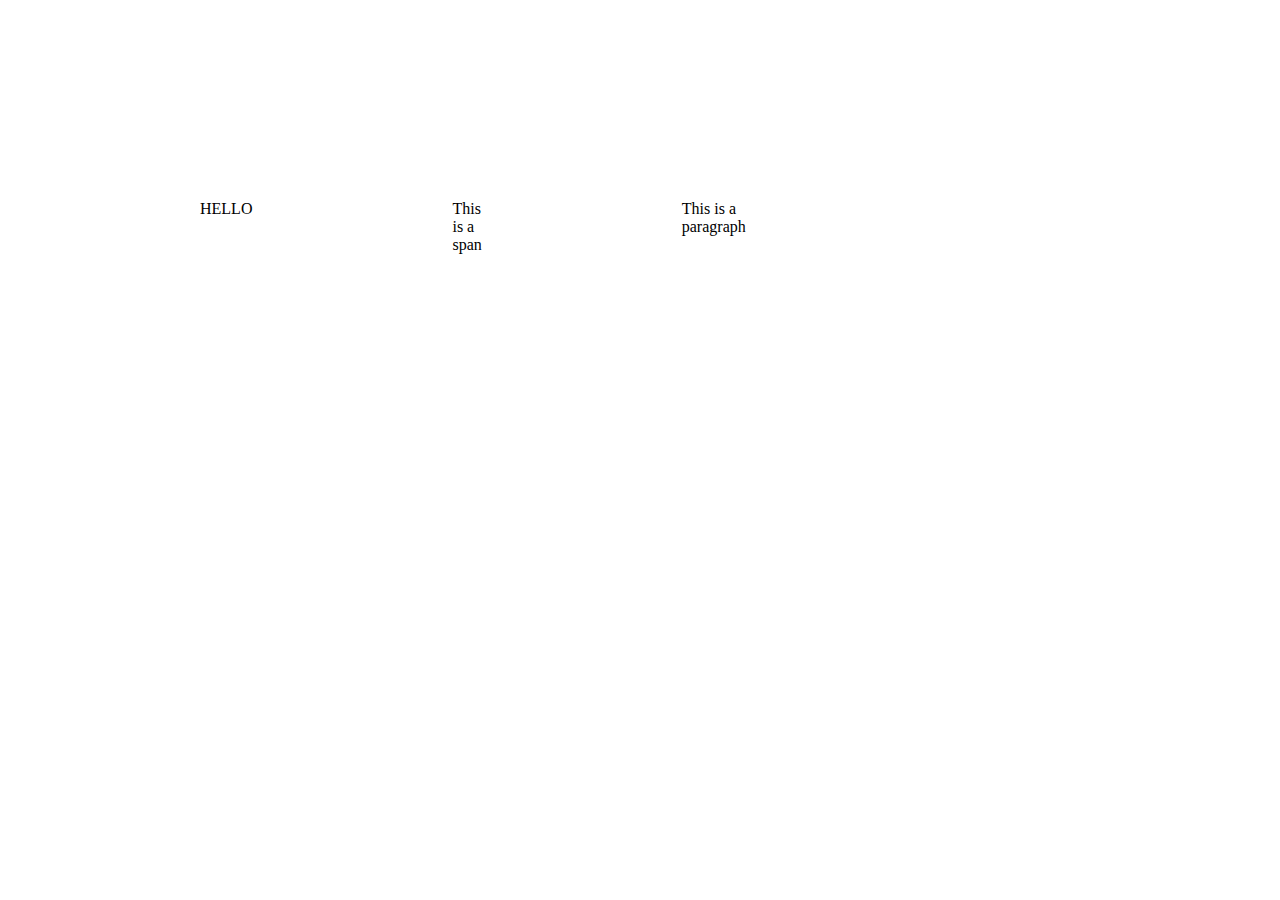
<file: color-div-1.html>
<!DOCTYPE html>
<html lang="en">
<head>
    <meta charset="UTF-8">
    <meta name="viewport" content="width=device-width, initial-scale=1.0">
    <title>Color Division</title>
    <style>
        * {
            margin: 100px;
            padding: 0;
        }

        body {
            margin: 0;
            display: flex;
        }

        .first-section, .second-section, .third-section {
            width: 100%;
            height: 350px;
        }

        .first-section {
            background-color: red;
        }

        .second-section {
            background-color: blue;
        }
        
        .third-section {
            display: inline-flex;
        }

        .third-section-1, .third-section-2 {
            height: 100%;
        }

        .third-section-1 {
            width: 40%;
            background-color: green;
        }

        .third-section-2 {
            width: 60%;
            background-color: yellow;
        }
    </style>
</head>
<body>
    <div>HELLO</div>
    <span>This is a span</span>
    <p>This is a paragraph</p>
    <div class="first-section"></div>
    <div class="second-section"></div>
    <div class="third-section">
        <div class="third-section-1">
            <div class="another">
                <div class="next1">
                    <div class="next2"></div>
                </div>
            </div>
        </div>
        <div class="third-section-2"></div>
    </div>
</body>
</html>
</file>
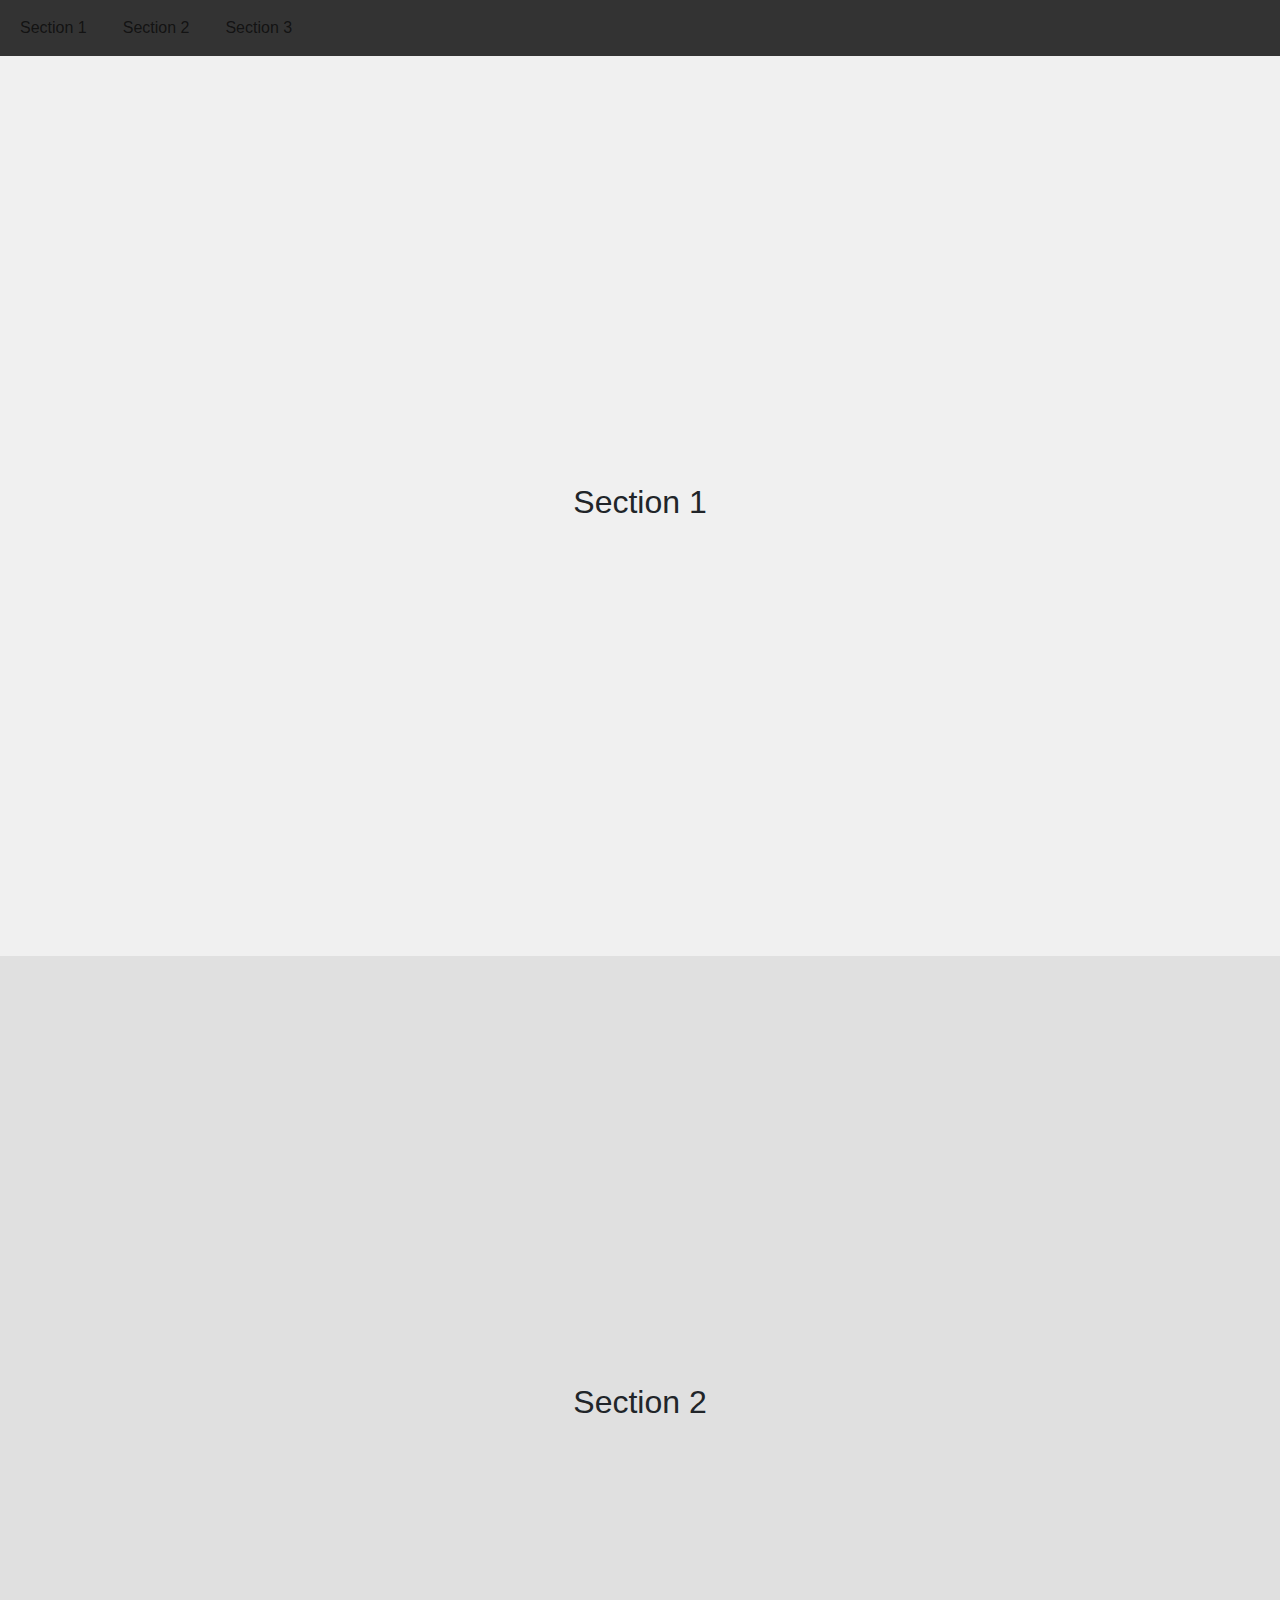
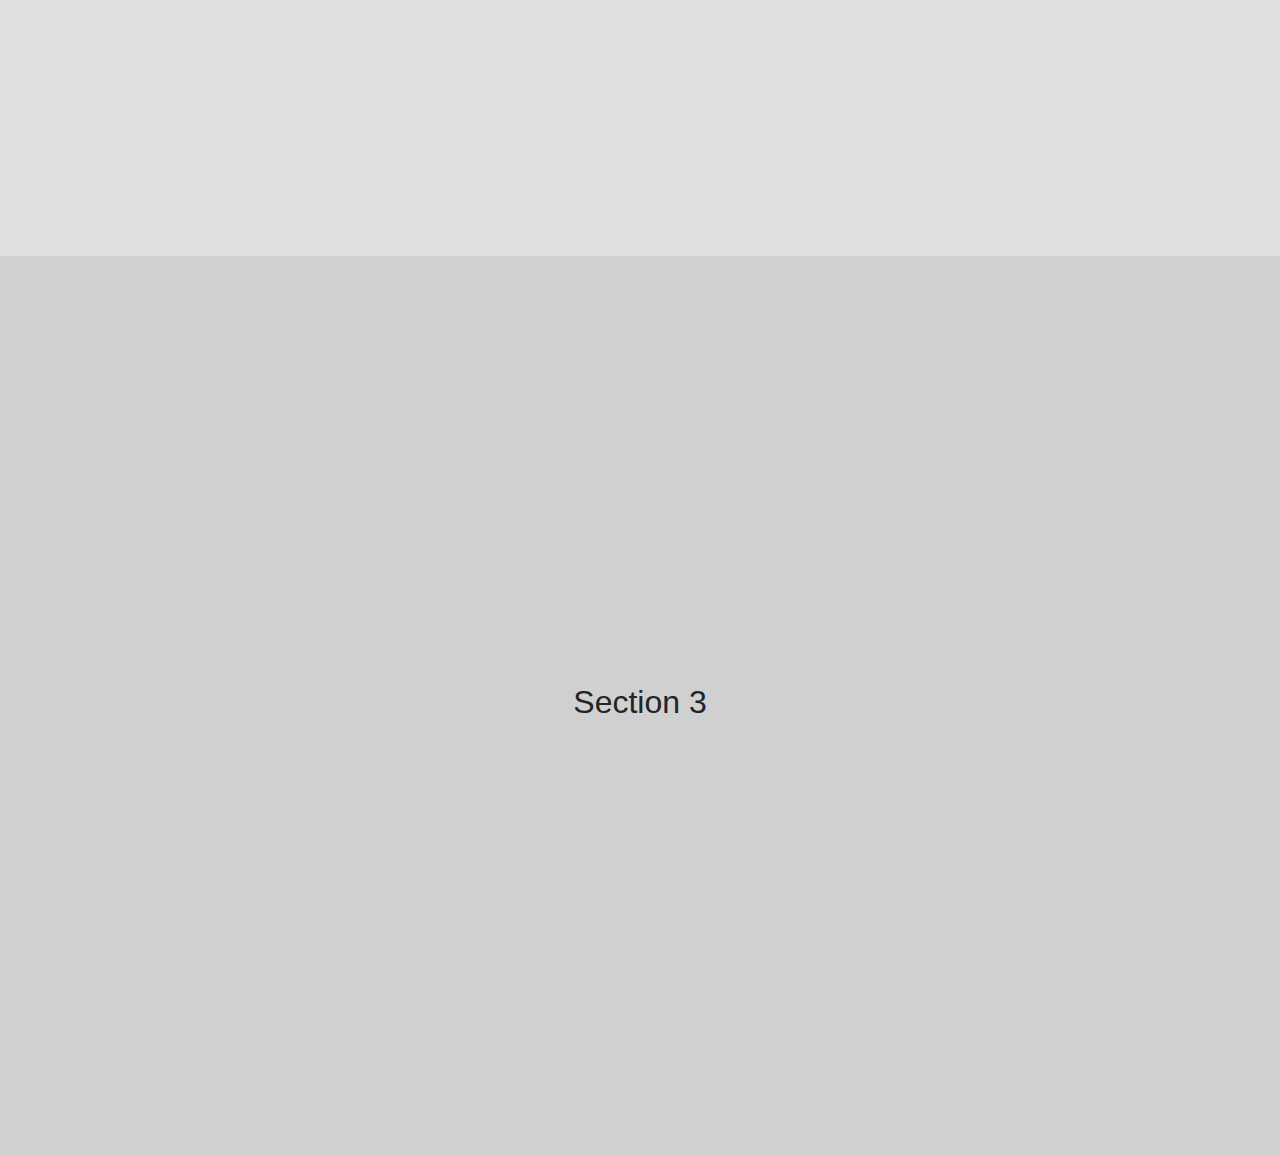
<file: css-practice.html>
<!DOCTYPE html>
<html lang="en">
    <head>
        <meta charset="UTF-8">
        <meta name="viewport" content="width=device-width, initial-scale=1">
        <title>CSS Practice</title>
        <link rel="stylesheet" href="/bootstrap/css/bootstrap.min.css">
        <link rel="stylesheet" href="global.css">
        <style>
          /* * {
            box-sizing: border-box;
          }
          
          .row::after {
            content: "";
            clear: both;
            display: table;
          }
          
          [class*="col-"] {
            float: left;
            padding: 15px;
          }
          
          html {
            font-family: "Lucida Sans", sans-serif;
          }
          
          .header {
            background-color: #9933cc;
            color: #ffffff;
            padding: 15px;
          }
          
          .menu ul {
            list-style-type: none;
            margin: 0;
            padding: 0;
          }
          
          .menu li {
            padding: 8px;
            margin-bottom: 7px;
            background-color: #33b5e5;
            color: #ffffff;
            box-shadow: 0 1px 3px rgba(0,0,0,0.12), 0 1px 2px rgba(0,0,0,0.24);
          }
          
          .menu li:hover {
            background-color: #0099cc;
          }
          
          .aside {
            background-color: #33b5e5;
            padding: 15px;
            color: #ffffff;
            text-align: center;
            font-size: 14px;
            box-shadow: 0 1px 3px rgba(0,0,0,0.12), 0 1px 2px rgba(0,0,0,0.24);
          }
          
          .footer {
            background-color: #0099cc;
            color: #ffffff;
            text-align: center;
            font-size: 12px;
            padding: 15px;
          }
          
          /* For mobile phones: */
          /* [class*="col-"] {
            width: 100%;
          } */

          /* .header-1 {
            color: red;
          }  */

          
          /* @media only screen and (min-width: 600px) {
            .col-s-1 {
              width: 8.33%;
            }
            .col-s-2 {width: 16.66%;}
            .col-s-3 {width: 25%;}
            .col-s-4 {width: 33.33%;}
            .col-s-5 {width: 41.66%;}
            .col-s-6 {width: 50%;}
            .col-s-7 {width: 58.33%;}
            .col-s-8 {width: 66.66%;}
            .col-s-9 {width: 75%;}
            .col-s-10 {width: 83.33%;}
            .col-s-11 {width: 91.66%;}
            .col-s-12 {width: 100%;}


            .header-1 {
              color: blue;
            }
          }
          @media only screen and (min-width: 768px) {
            .col-1 {width: 8.33%;}
            .col-2 {width: 16.66%;}
            .col-3 {width: 25%;}
            .col-4 {width: 33.33%;}
            .col-5 {width: 41.66%;}
            .col-6 {width: 50%;}
            .col-7 {width: 58.33%;}
            .col-8 {width: 66.66%;}
            .col-9 {width: 75%;}
            .col-10 {width: 83.33%;}
            .col-11 {width: 91.66%;}
            .col-12 {width: 100%;}

            .header-1 {
              color: green;
            }
          } */
          </style>
    </head>
    <body>
        <nav class="sticky-top navbar navbar-expand-lg bg-body-primary">
            <div class="container-fluid">
                <div></div>
                <button 
                    class="navbar-toggler" 
                    type="button" 
                    data-bs-toggle="collapse" 
                    data-bs-target="#navbarNavDropdown" 
                    aria-controls="navbarNavDropdown" 
                    aria-expanded="false" 
                    aria-label="Toggle navigation">
                  <span class="navbar-toggler-icon"></span>
                </button>
                <div class="collapse navbar-collapse" id="navbarNavDropdown">
                    <ul class="navbar-nav">
                        <li class="navbar-item">
                            <a class="nav-link" href="#section1">Section 1</a>
                        </li>
                        <li class="navbar-item">
                            <a class="nav-link" href="#section2">Section 2</a>
                        </li>
                        <li class="navbar-item">
                            <a class="nav-link" href="#section3">Section 3</a>
                        </li>
                    </ul>
                </div>
            </div>
        </nav>

        <section id="section1">
            <h2>Section 1</h2>
        </section>
        <section id="section2">

            <h2>
                Section 2
            </h2>
        </section>
        <section id="section3">
            <h2>Section 3</h2>
        </section>
        
        
        <script src="bootstrap/js/bootstrap.bundle.min.js"></script>
    </body>
</html>
</file>
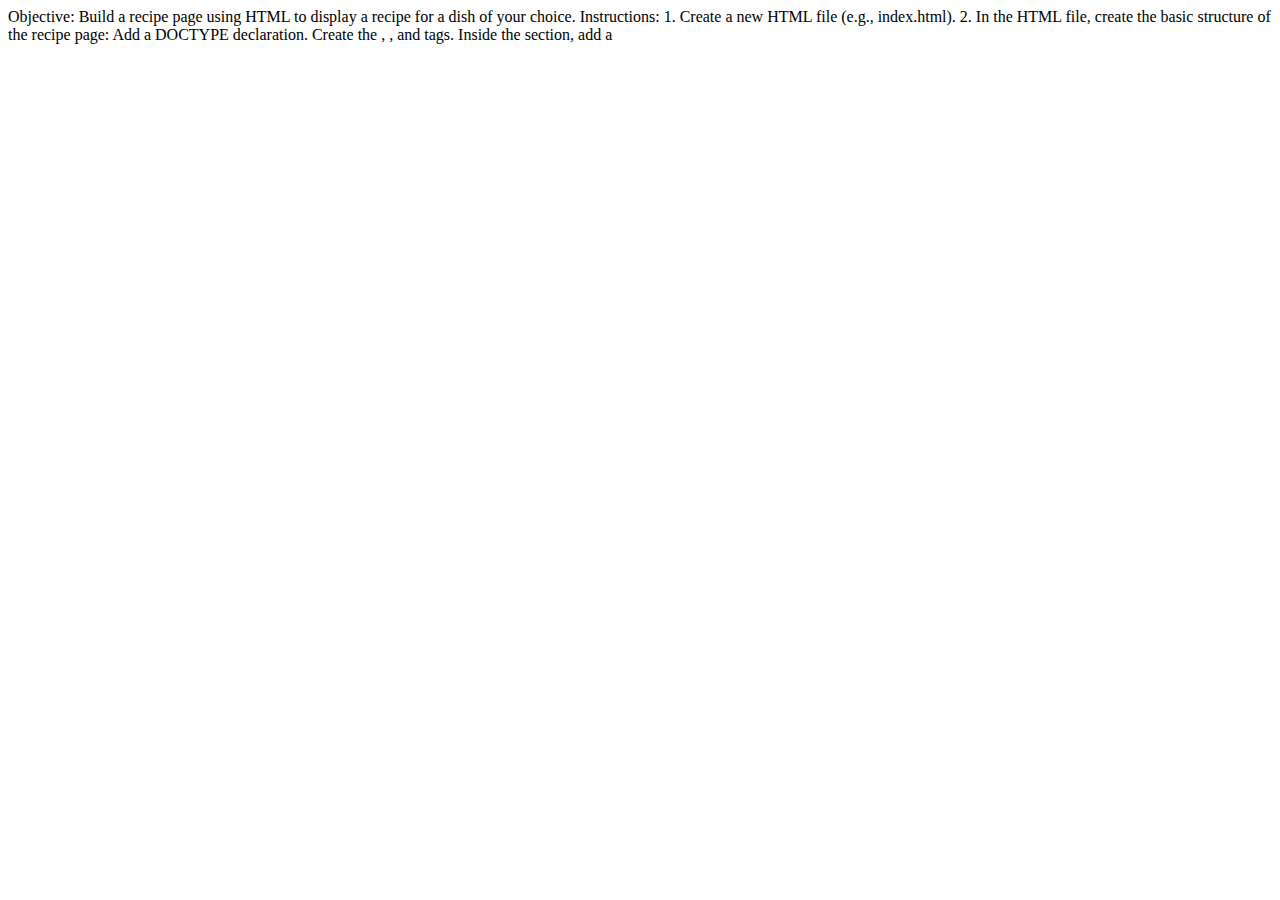
<file: Objective: Build a recipe page using HTM.html>
Objective: Build a recipe page using HTML to display a recipe for a dish of your choice.

Instructions:

1. Create a new HTML file (e.g., index.html).

2. In the HTML file, create the basic structure of the recipe page:
    Add a DOCTYPE declaration.
    Create the <html>, <head>, and <body> tags.
    Inside the <head> section, add a <title> with the name of the dish.

3. In the <body> section, create the following elements:
    A header with the name of the dish and a short description.
    An image of the prepared dish.
    
    (CLUE: This should be in bullet form)
    A list of ingredients needed to make the dish. 
    Step-by-step instructions to prepare the dish.

4. Use appropriate HTML tags to structure the content, such as headings, paragraphs, lists, and images.
</file>
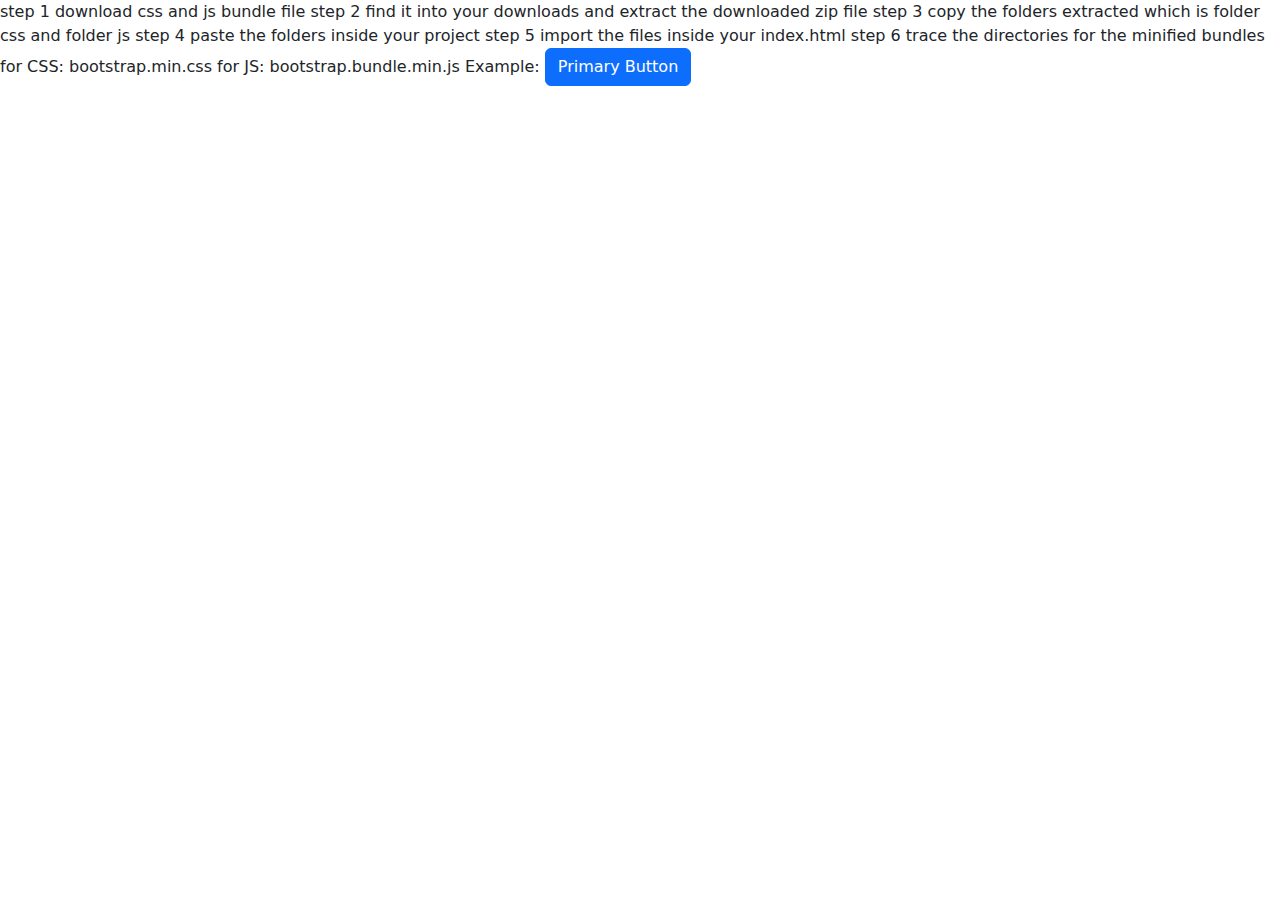
<file: step 1 download css and js bundle file.html>
step 1 download css and js bundle file

step 2 find it into your downloads and extract the downloaded zip file

step 3 copy the folders extracted which is folder css and folder js

step 4 paste the folders inside your project

step 5 import the files inside your index.html

step 6 trace the directories for the minified bundles
    for CSS: bootstrap.min.css
    for JS: bootstrap.bundle.min.js


Example: 

<!DOCTYPE html>
<html lang="en">
    <head>
        <meta charset="UTF-8">
        <meta name="viewport" content="width=device-width, initial-scale=1">
        <title>CSS Practice</title>

        <!-- FOR THE CSS bundle -->
        <link rel="stylesheet" href="/bootstrap/css/bootstrap.min.css">

        <link rel="stylesheet" href="global.css">
    </head>
    <body>
        <button class="btn btn-primary">Primary Button</button>

        <!-- FOR THE JS BUNDLE -->
        <script src="bootstrap/js/bootstrap.bundle.min.js"></script>
    </body>
</html>
</file>
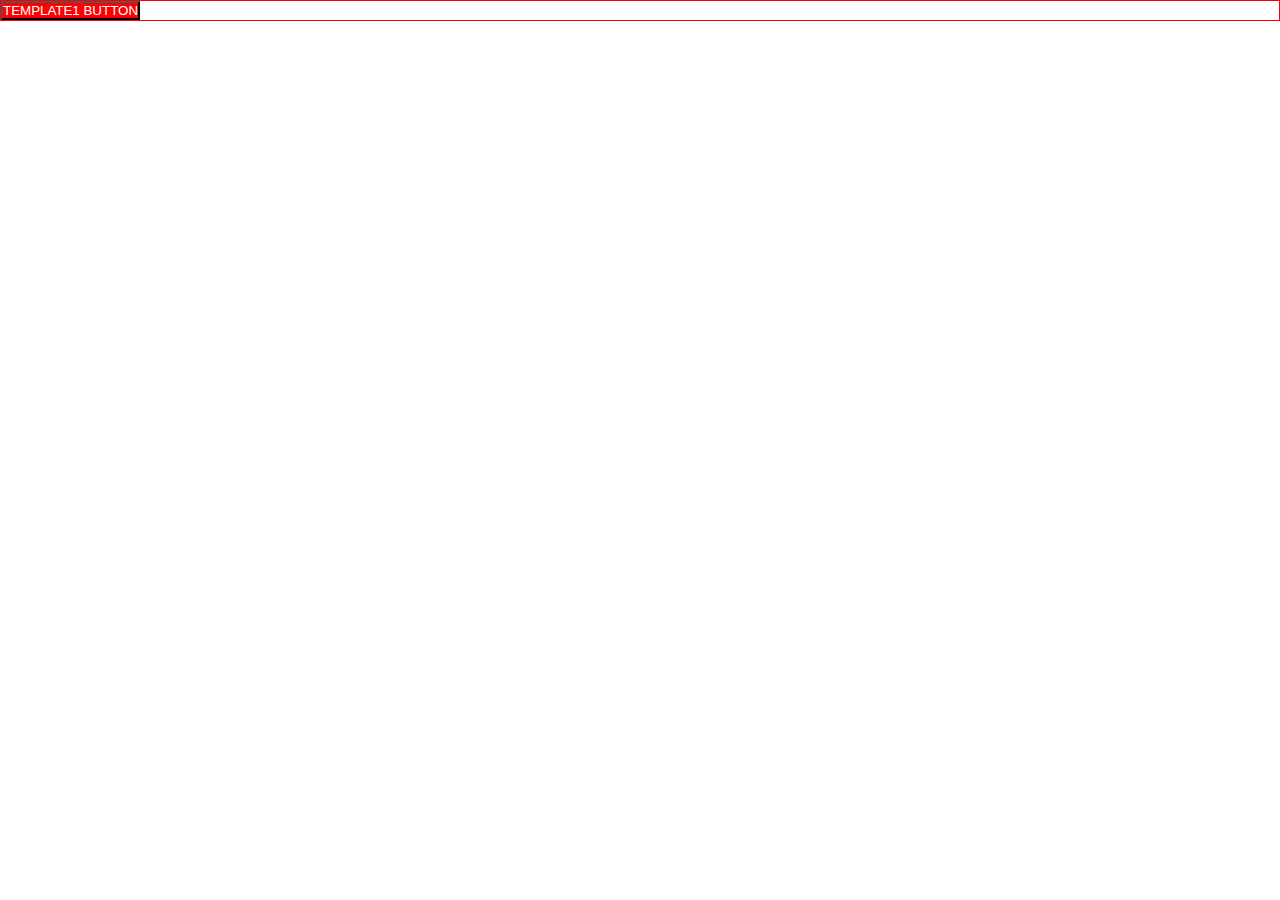
<file: t1/template1.html>
<!DOCTYPE html>
<html lang="en">
<head>
    <meta charset="UTF-8">
    <meta name="viewport" content="width=device-width, initial-scale=1.0">
    <link rel="stylesheet" href="/global.css">
    <link rel="stylesheet" href="t1.css">
    <title>Document</title>
</head>
<body>
    <div class="another-style">
        <button class="template-btn">TEMPLATE1 BUTTON</button>
    </div>
</body>
</html>
</file>
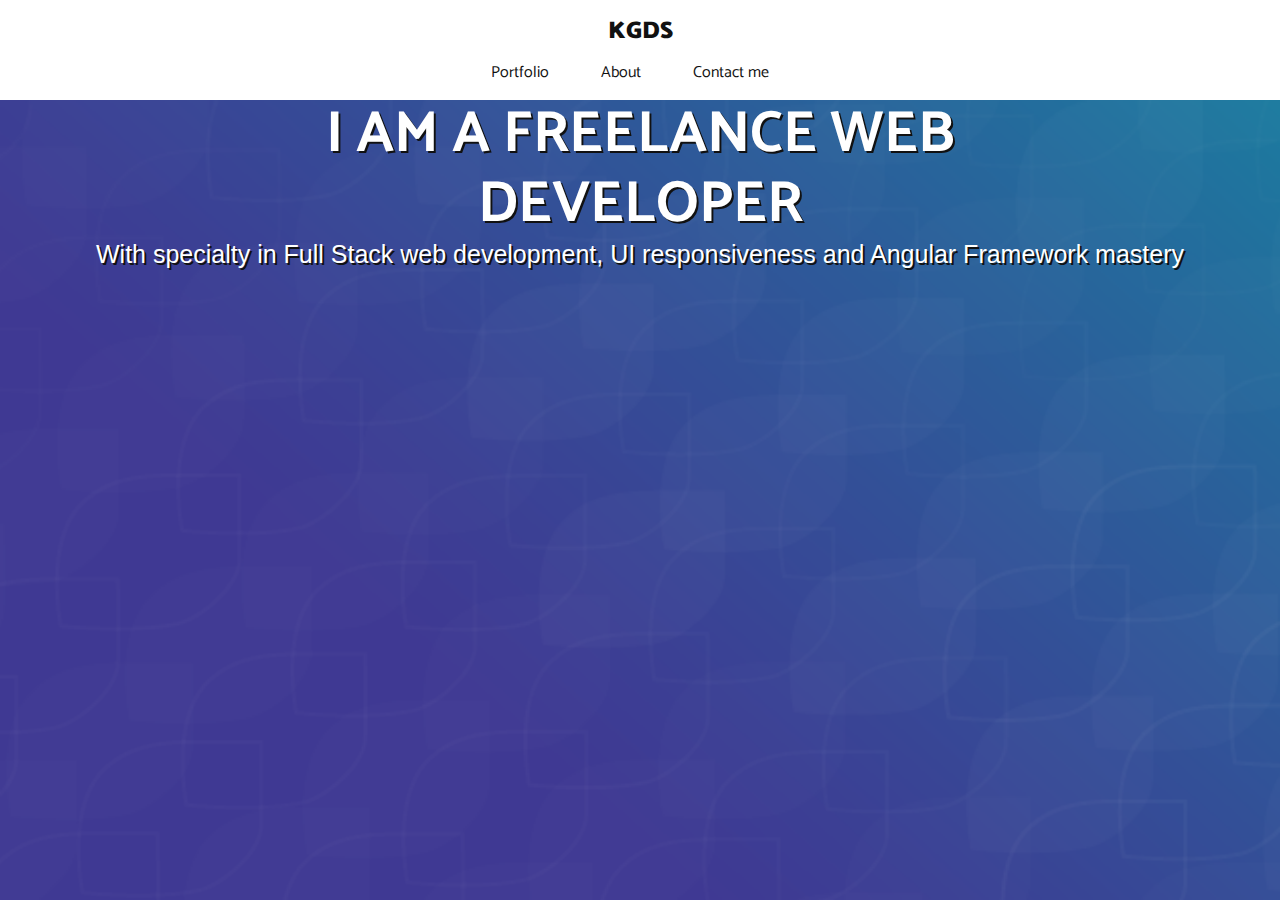
<file: webpage-portfolio/webpage-portfolio.html>
<!DOCTYPE html>
<html lang="en">
<head>
    <meta charset="UTF-8">
    <meta name="viewport" content="width=device-width, initial-scale=1.0">
    <link rel="stylesheet" href="/bootstrap/css/bootstrap.min.css">
    <link rel="preconnect" href="https://fonts.googleapis.com">
    <link rel="preconnect" href="https://fonts.gstatic.com" crossorigin>
    <link href="https://fonts.googleapis.com/css2?family=Catamaran:wght@900&family=Titillium+Web:wght@300&display=swap" rel="stylesheet">
    <link rel="stylesheet" href="/global.css">
    <link rel="stylesheet" href="webpage-portfolio.css">
    <title>Webpage Portfolio</title>
</head>
<body>
    <header>
        <a class="header-brand" href="#">KGDS</a>
        <nav>
            <ul>
                <li><a href="#">Portfolio</a></li>
                <li><a href="#">About</a></li>
                <li><a href="#">Contact me</a></li>
            </ul>
        </nav>
    </header>

    <section class="banner-section">
        <h2>I AM A FREELANCE WEB <br> DEVELOPER</h2>
        <h1>With specialty in Full Stack web development, UI responsiveness and Angular Framework mastery</h1>
    </section>
    
    <script src="/bootstrap/js/bootstrap.bundle.min.js"></script>
</body>
</html>
</file>
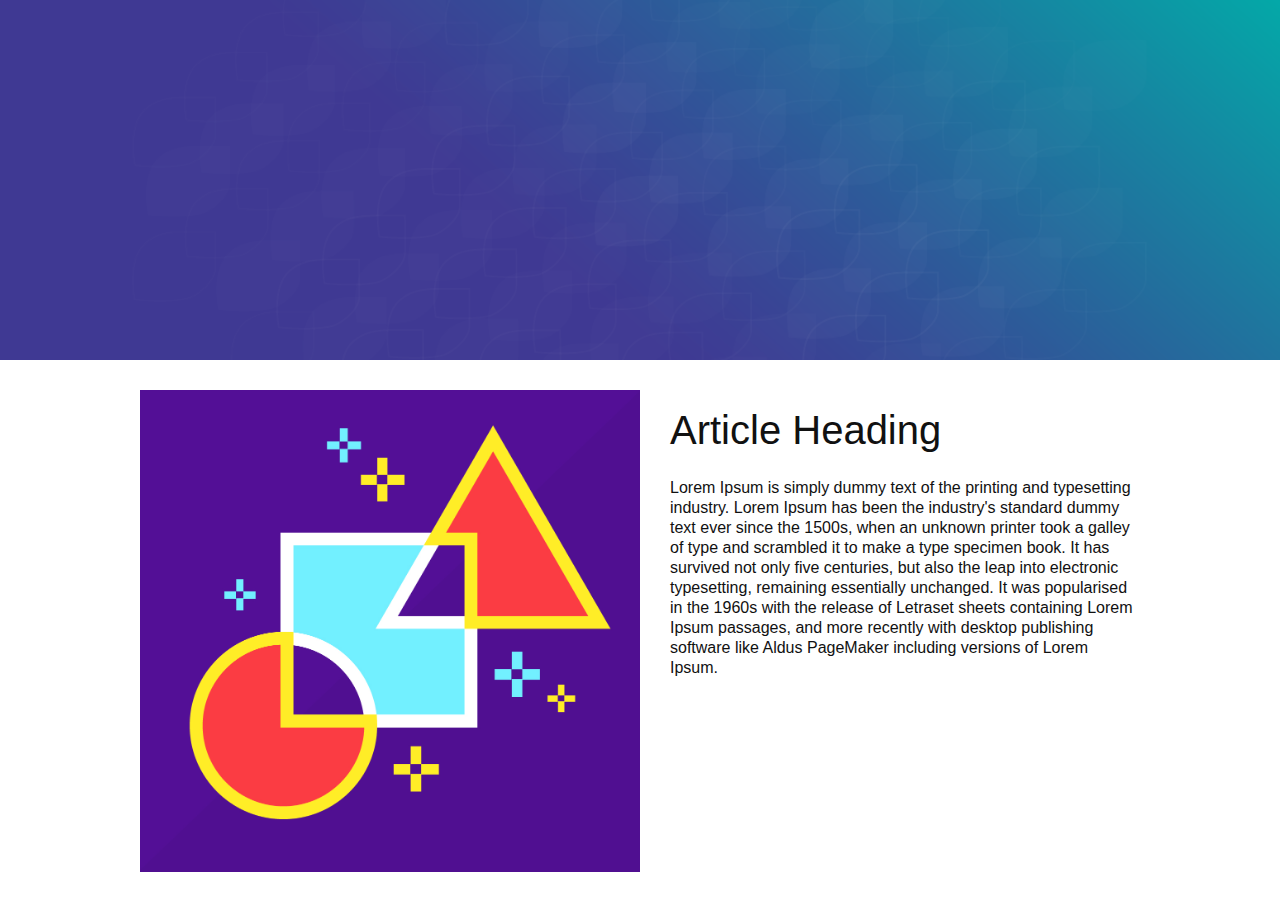
<file: webpage-responsiveness/webpage-responsive.html>
<!DOCTYPE html>
<html lang="en">
<head>
    <meta charset="UTF-8">
    <meta name="viewport" content="width=device-width, initial-scale=1.0">
    <link rel="stylesheet" href="/bootstrap/css/bootstrap.min.css">
    <link rel="stylesheet" href="/global.css">
    <link rel="stylesheet" href="webpage-responsive.css">
    <title>Webpage Responsiveness</title>
</head>
<body>
    <img class="page-banner" src="/images/banner-default.png" alt="banner">

    <div class="wrapper">
        <div class="article-info">
            <h1>Article Heading</h1>
            <p>Lorem Ipsum is simply dummy text of the printing and typesetting industry. Lorem Ipsum has been the industry's standard dummy text ever since the 1500s, when an unknown printer took a galley of type and scrambled it to make a type specimen book. It has survived not only five centuries, but also the leap into electronic typesetting, remaining essentially unchanged. It was popularised in the 1960s with the release of Letraset sheets containing Lorem Ipsum passages, and more recently with desktop publishing software like Aldus PageMaker including versions of Lorem Ipsum.</p>
        </div>
        <img class="article-thumbnail" src="/images/demo-image.jpeg" alt="demo-image">
    </div>

    <script src="/bootstrap/js/bootstrap.bundle.min.js"></script>
</body>
</html>
</file>
<file: global.css>
* {
    margin: 0;
    padding: 0;
    font-family: Arial;
}

nav {
    background-color: #333;
    color: #fff;
}

nav ul {
    list-style: none;
    margin: 0;
    padding: 0;
    display: flex;
}

nav li {
    margin-right: 20px;
}

nav a {
    text-decoration: none;
    color: #fff;
}

section {
    height: 100vh;
    display: flex;
    align-items: center;
    justify-content: center;
}

#section1 {
    background-color: #f0f0f0;
}

#section2 {
    background-color: #e0e0e0;
}

#section3 {
    background-color: #d0d0d0;
}
</file>
<file: t1/t1.css>
.another-style {
    border: 1px solid red;
}

.template-btn {
    background-color: red;
    color: white;
}
</file>
<file: webpage-portfolio/webpage-portfolio.css>
html, body, div, span, object, iframe,
h1, h2, h3, h4, h5, h6, p, blockquote, pre,
abbr, address, cite, code,
del, dfn, em, img, ins, kbd, q, samp,
small, strong, sub, sup, var,
b, i,
dl, dt, dd, ol, ul, li,
fieldset, form, label, legend,
table, caption, tbody, tfoot, thead, tr, th, td,
article, aside, canvas, details, figcaption, figure,
footer, header, hgroup, menu, nav, section, summary,
time, mark, audio, video {
    margin:0;
    padding:0;
    border:0;
    outline:0;
    font-size:100%;
    vertical-align:baseline;
    background:transparent;
}

body {
    line-height:1;
}

article,aside,details,figcaption,figure,
footer,header,hgroup,menu,nav,section {
    display:block;
}

nav ul {
    list-style:none;
}

blockquote, q {
    quotes:none;
}

blockquote:before, blockquote:after,
q:before, q:after {
    content:'';
    content:none;
}

a {
    margin:0;
    padding:0;
    font-size:100%;
    vertical-align:baseline;
    background:transparent;
}

/* change colours to suit your needs */
ins {
    background-color:#ff9;
    color:#000;
    text-decoration:none;
}

/* change colours to suit your needs */
mark {
    background-color:#ff9;
    color:#000;
    font-style:italic;
    font-weight:bold;
}

del {
    text-decoration: line-through;
}

abbr[title], dfn[title] {
    border-bottom:1px dotted;
    cursor:help;
}

table {
    border-collapse:collapse;
    border-spacing:0;
}

/* change border colour to suit your needs */
hr {
    display: block;
    height: 1px;
    border: 0;  
    border-top: 1px solid #cccccc;
    margin: 1em 0;
    padding: 0;
}

input, select {
    vertical-align: middle;
}



/* My Styles */
* {
    text-decoration: none !important;
}

body {
    background-color: #f3f3f3;
}

header {
    background-color: #fff;
    width: 100%;
    height: 100px;
}

header .header-brand {
    display: block;
    margin: 0 auto;
    text-align: center;
    font-family: 'Catamaran';
    font-size: 24px;
    font-weight: 900;
    padding: 20px 0;
    color: #111;
}

header nav ul {
    display: block;
    margin: 0 auto;
    width: fit-content;
}

header nav ul li {
    display: inline-block;
    float: left;
    list-style: none;
    padding: 0 16px;
}

header nav ul li a {
    font-family: 'Catamaran';
    font-size: 16px;
    color: #111;
}


.banner-section {
    width: 100%;
    height: calc(100vh - 100px);
    background-image: url('/images/banner-default.png');
    background-repeat: no-repeat;
    background-position: center;
    background-size: cover;
}

.banner-section h2 {
    font-family: 'Catamaran';
    font-weight: bolder;
    font-size: 58px;
    color: #fff;
    text-align: center;
    text-shadow: 2px 2px #111;
    padding: 0 20px;
}

.banner-section h1 {
    font-size: 25px;
    color: #fff;
    text-align: center;
    text-shadow: 2px 2px #111;
    padding: 0 20px;
}
</file>
<file: webpage-responsiveness/webpage-responsive.css>
* {
    margin: 0;
    padding: 0;
    font-family: Arial, Helvetica, sans-serif;
    color: #111;
}

/* mobile view styles */
.wrapper {
    width: 100%;
}

.page-banner {
    display: none;
}

.article-info {
    width: 100%;
}

.article-info h1 {
    padding: 30px 30px 20px;
    line-height: 40px;
}

.article-info p {
    padding: 0px 30px 0px;
    line-height: 20px;
}

.article-thumbnail {
    width: 100%;
}

/* when screen size is 768px or higher (definitely tablet size)*/
@media only screen and (min-width: 768px) {
    .page-banner {
        display: block;
        width: 100%;
        padding-bottom: 30px;
    }

    .wrapper {
        width: 600px;
        margin: 0 auto;
    }

    .article-info h1,
    .article-info p {
        padding: 20px 0px 0px;
    }

    .article-thumbnail {
        padding-top: 30px;
    }
}

/* when reaching desktop view (1024px above) */
@media only screen and (min-width: 1024px) {
    .wrapper {
        width: 1000px;
    }

    .article-info {
        width: 50%;
        float: right;
    }

    .article-thumbnail {
        width: 50%;
        float: left;
        padding-top: 0;
    }

    .article-info h1,
    .article-info p {
        padding: 20px 0px 0px 30px;
    }
}

/* for mobile devices with lower than 576px width */
@media (max-width: 575.98px) {
    .dialog {
      max-width: 90vw;
    }
  }
  
/* Extra small devices (portrait phones, less than 576px) */
@media (min-width: 576px) and (max-width: 767.98px) {
}

/* Small devices (landscape phones, less than 768px) */
@media (min-width: 768px) and (max-width: 991.98px) {
}

/* Medium devices (tablets, less than 992px) */
@media (min-width: 992px) and (max-width: 1199.98px) {
}

/* Large devices (desktops, less than 1200px) */
@media (min-width: 1200px) {
}
</file>
